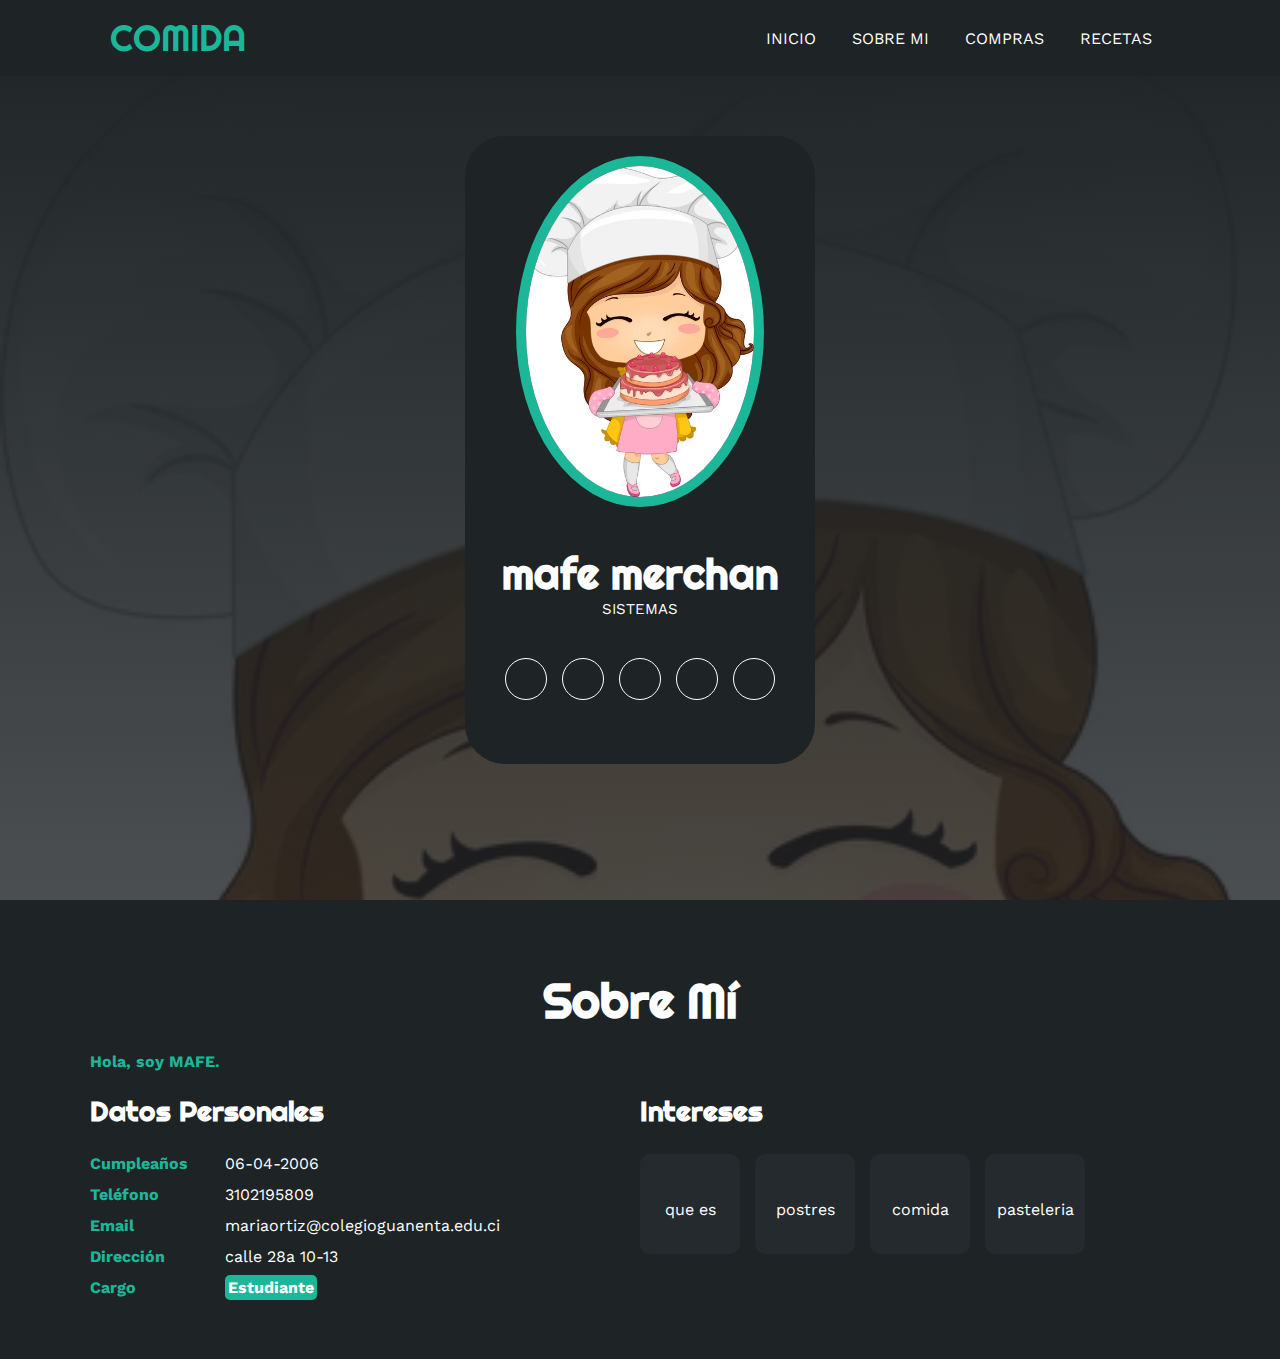
<file: index.html>
<!DOCTYPE html>
<html lang="es">
<head>
    <meta charset="UTF-8">
    <meta http-equiv="X-UA-Compatible" content="IE=edge">
    <meta name="viewport" content="width=device-width, initial-scale=1.0">
    <link rel="stylesheet" href="https://cdnjs.cloudflare.com/ajax/libs/font-awesome/6.1.2/css/all.min.css" integrity="sha512-1sCRPdkRXhBV2PBLUdRb4tMg1w2YPf37qatUFeS7zlBy7jJI8Lf4VHwWfZZfpXtYSLy85pkm9GaYVYMfw5BC1A==" crossorigin="anonymous" referrerpolicy="no-referrer" />
    <title>Portfolio</title>
    <link rel="stylesheet" href="./estilos.css">
</head>
<body>
    <!-- MENU ENCABEZADO -->
    <div class="contenedor-header">
        <header>
            <div class="logo">
                <a href="#">COMIDA</a>
            </div>
            <nav id="nav">
                <ul>
                    <li><a href="#inicio" onclick="seleccionar()">INICIO</a></li>
                    <li><a href="#sobremi" onclick="seleccionar()">SOBRE MI</a></li>
                    <li><a href="./ventas.html" onclick="seleccionar()">COMPRAS</a></li>
                    <li><a href="/2_archivo_ventas/ventas.html" onclick="seleccionar()">RECETAS</a>
                    </li>
                </ul>
            </nav>
            <div class="nav-responsive" onclick="mostrarOcultarMenu()">
                <i class="fa-solid fa-bars"></i>
            </div>
        </header>
    </div>

    <!-- SECCION INICIO -->
    <section id="inicio" class="inicio">
        <div class="contenido-banner">
            <div class="contenedor-img">
                <img src="./chef.jpg" alt="">
            </div>
            <h1>mafe merchan</h1>
            <h2>SISTEMAS</h2>
            <div class="redes">
                <a href="#"><i class="fa-brands fa-facebook-f"></i></a>
                <a href="#"><i class="fa-brands fa-twitter"></i></a>
                <a href="#"><i class="fa-brands fa-skype"></i></a>
                <a href="#"><i class="fa-brands fa-linkedin-in"></i></a>
                <a href="#"><i class="fa-solid fa-rss"></i></a>
            </div>
        </div>
    </section>

    <!-- SECCION SOBRE MI -->
    <section id="sobremi" class="sobremi">
        <div class="contenido-seccion">
            <h2>Sobre Mí</h2>
            <p><span>Hola, soy MAFE.</span> 
            <div class="fila">
                <!-- datos personales -->
                <div class="col">
                    <h3>Datos Personales</h3>
                    <ul>
                        <li>
                            <strong>Cumpleaños</strong>
                            06-04-2006
                        </li>
                        <li>
                            <strong>Teléfono</strong>
                            3102195809
                        </li>
                        <li>
                            <strong>Email</strong>
                            mariaortiz@colegioguanenta.edu.ci
                        </li>
                        <li>
                            <strong>Dirección</strong>
                            calle 28a 10-13
                        </li>
                        <li>
                            <strong>Cargo</strong>
                            <span>Estudiante</span>
                        </li>
                    </ul>
                </div>

                <!-- intereses -->
                <div class="col">
                    <h3>Intereses</h3>
                    <div class="contenedor-intereses">
                        <div class="interes">
                            <i class=""></i>
                            <span>que es</span>
                        </div>
                        <div class="interes">
                            <i class=""></i>
                            <span>postres</span>
                        </div>
                        <div class="interes">
                            <i class=""></i>
                            <span>comida</span>
                        </div>
                        <div class="interes">
                            <i class=""></i>
                            <span>pasteleria</span>
                       
                    </div>
                
            </button>
        </div>
    </section>
</file>
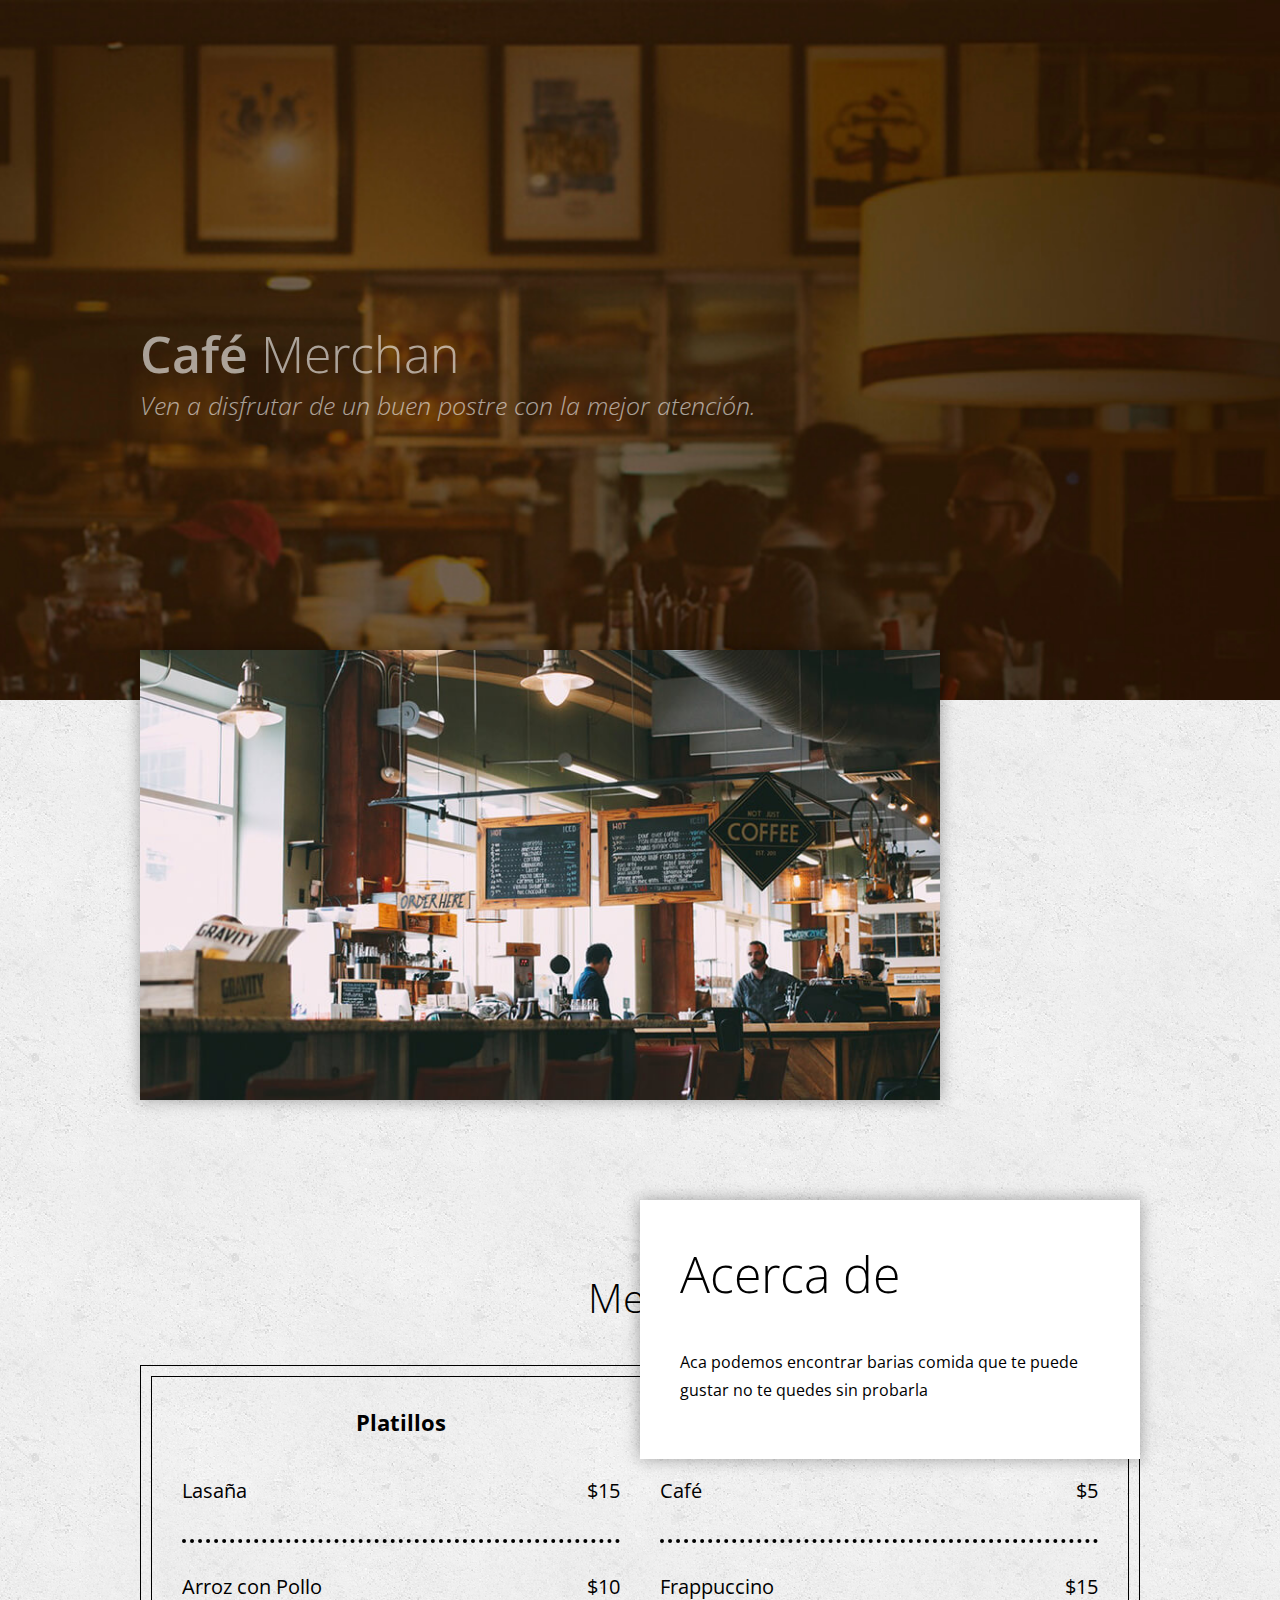
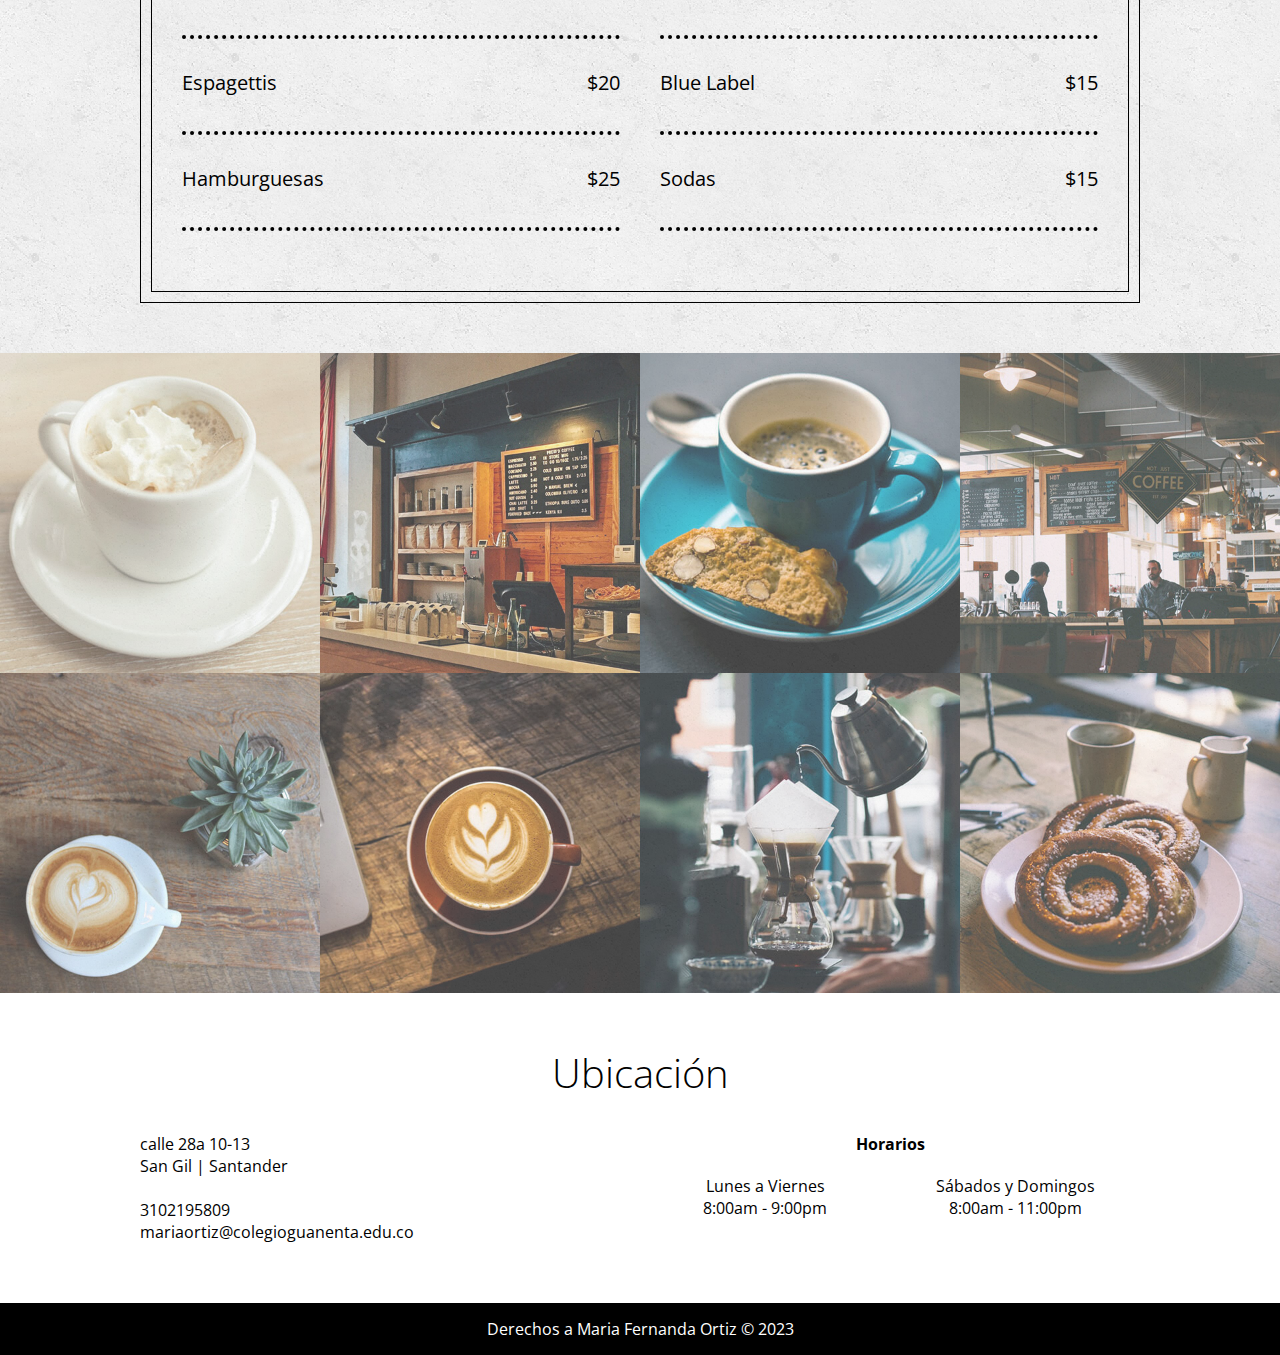
<file: cafeMerchan/index.html>
<!DOCTYPE html>
<html lang="es">
<head>
	<meta charset="UTF-8">
	<meta name="viewport" content="width=device-width, user-scalable=no,
	 initial-scale=1.0, maximum-scale=1.0, minimum-scale=1.0">
	<link href="https://fonts.googleapis.com/css?family=Open+Sans:300,300i,400,600,700" rel="stylesheet"> 
	<link rel="stylesheet" href="css/estilos.css">
	<title>Café Merchan</title>
</head>
<body>
	<header>
		<div class="contenedor">
			<nav class="menu">
				<a href="#" id="btn-acerca-de">Acerca de</a>
				<a href="#" id="btn-menu">Menú</a>
				<a href="#" id="btn-galeria">Galería</a>
				<a href="#" id="btn-ubicacion">Ubicación</a>
			</nav>

			<div class="textos">
				<h1 class="nombre">Café <span>Merchan</span></h1>
				<h3>Ven a disfrutar de un buen postre con la mejor atención.</h3>
			</div>
		</div>
	</header>

	<section class="main">
		<section class="acerca-de" id="acerca-de">
			<div class="contenedor">
				<div class="foto">
					<img src="img/acerca-de.jpg" alt="">
				</div>
				<article>
					<h3>Acerca de</h3>
					<p>Aca podemos encontrar barias comida que te puede gustar no te quedes sin probarla </p>
					
				</article>
			</div>
		</section>

		<section class="menu">
			<div class="contenedor">
				<h3 class="titulo" id="platillos">Menú</h3>
				<div class="contenedor-menu">
					<div class="contenedor-menu2">
						<article>
							<p class="categoria">Platillos</p>
							<div class="platillo">
								<p class="nombre">Lasaña</p>
								<p class="precio">$15</p>
								<p class="descripcion"></p>
							</div>
							<div class="platillo">
								<p class="nombre">Arroz con Pollo</p>
								<p class="precio">$10</p>
								<p class="descripcion">
							</div>
							<div class="platillo">
								<p class="nombre">Espagettis</p>
								<p class="precio">$20</p>
								<p class="descripcion"></p>
							</div>
							<div class="platillo">
								<p class="nombre">Hamburguesas</p>
								<p class="precio">$25</p>
								<p class="descripcion"></p>
							</div>
						</article>

						<article>
							<p class="categoria">Bebidas</p>
							<div class="platillo">
								<p class="nombre">Café </p>
								<p class="precio">$5</p>
								<p class="descripcion"></p>
							</div>
							<div class="platillo">
								<p class="nombre">Frappuccino</p>
								<p class="precio">$15</p>
								<p class="descripcion"></p>
							</div>
							<div class="platillo">
								<p class="nombre">Blue Label</p>
								<p class="precio">$15</p>
								<p class="descripcion"></p>
							</div>
							<div class="platillo">
								<p class="nombre">Sodas</p>
								<p class="precio">$15</p>
								<p class="descripcion"></p>
							</div>
						</article>
					</div>
				</div>
			</div>
		</section>

		<section class="galeria" id="galeria">
			<div class="foto">
				<img src="img/1.jpg" alt="">
			</div>
			<div class="foto">
				<img src="img/2.jpg" alt="">
			</div>
			<div class="foto">
				<img src="img/3.jpg" alt="">
			</div>
			<div class="foto">
				<img src="img/4.jpg" alt="">
			</div>
			<div class="foto">
				<img src="img/5.jpg" alt="">
			</div>
			<div class="foto">
				<img src="img/6.jpg" alt="">
			</div>
			<div class="foto">
				<img src="img/7.jpg" alt="">
			</div>
			<div class="foto">
				<img src="img/8.jpg" alt="">
			</div>
		</section>

		<section class="ubicacion" id="ubicacion">
			<div class="contenedor">
				<h3 class="titulo">Ubicación</h3>
				<div class="direccion">
					<p class="calle">calle 28a 10-13<br />San Gil | Santander</p><br>
					<p class="telefono">3102195809</p>
					<p class="correo">mariaortiz@colegioguanenta.edu.co</p>
				</div>

				<div class="horarios">
					<h4>Horarios</h4>
					<p class="entre-semana">Lunes a Viernes <br> 8:00am - 9:00pm</p>
					<p class="fin-semana">Sábados y Domingos <br> 8:00am - 11:00pm</p>
				</div>
			</div>
		</section>
	</section>

	<footer>
		<div class="contenedor">
			<div class="copyright">
				<p>Derechos a Maria Fernanda Ortiz &copy; 2023</p>
			</div>
		</div>
	</footer>

	<script src="js/jquery-3.1.1.min.js"></script>
	<script src="js/efectos.js"></script>
	<script src="js/parallax.js"></script>
</body>
</html>
</file>
<file: estilos.css>
@import url('https://fonts.googleapis.com/css2?family=Righteous&family=Work+Sans:wght@100;300;400;600;800&display=swap');
*{
    box-sizing: border-box;
    font-family: 'Work Sans';
    margin: 0;
    padding: 0;
}
html{
    /* me permite deslizar cuando hago clic en los links del menu */
    scroll-behavior: smooth;
}
/* MENU */
.contenedor-header{
    background: #1e2326;
    position: fixed;
    width: 100%;
    top: 0;
    left: 0;
    z-index: 99;
}
.contenedor-header header{
    max-width: 1100px;
    margin: auto;
    display: flex;
    justify-content: space-between;
    align-items: center;
    padding: 15px 20px;
}
.contenedor-header header .logo a{
    font-family: 'Righteous';
    font-size: 36px;
    color: #1CB698;
    text-decoration: none;
}
.contenedor-header header ul{
    display: flex;
    list-style: none;
}
.contenedor-header header nav ul li a{
    text-align: none;
    color: #fff;
    margin: 0 15px;
    padding: 3px;
    transition: .5s;
    text-decoration: none;
}
.contenedor-header header nav ul li a:hover{
    color: #1CB698;
}
.nav-responsive{
    background-color: #1CB698;
    color:#fff;
    padding: 5px 10px;
    border-radius: 5px;
    cursor: pointer;
    display: none;
}
/* SECCION I N I C I O */
.inicio{
    background: linear-gradient(to top, rgba(30,35,38,.8), rgba(30,35,38,1)),
    url(./chef.jpg);
    background-size: cover;
    height: 100vh;
    color: #fff;
    display: flex;
    align-items: center;
}
.inicio .contenido-banner{
    padding: 20px;
    background-color: #1e2326;
    max-width: 350px;
    margin: auto;
    text-align: center;
    border-radius: 40px;
}
.inicio .contenido-banner img{
    margin-top: 40px;
    border: 10px solid #1CB698;
    display: block;
    width: 80%;
    margin: auto;
    border-radius: 100%;
}
.inicio .contenido-banner h1{
    margin-top: 40px;
    font-size: 42px;
    font-family: 'Righteous';
}
.inicio .contenido-banner h2{
    font-size: 15px;
    font-weight: normal;
}
.inicio .contenido-banner .redes a{
    color: #fff;
    display: inline-block;
    text-decoration: none;
    border: 1px solid #fff;
    border-radius: 100%;
    width: 42px;
    height: 42px;
    line-height: 42px;
    margin: 40px 5px;
    font-size: 20px;
    transition: .3s;
}
.inicio .contenido-banner .redes a:hover{
    background-color: #1CB698;
}
.sobremi{
    background-color: #1e2326;
    color: #fff;
    padding: 50px 20px;
}
.sobremi .contenido-seccion{
    max-width: 1100px;
    margin: auto;
}
.sobremi h2{
    font-size: 48px;
    font-family: 'Righteous';
    text-align: center;
    padding: 20px 0;

}
.sobremi .contenido-seccion p{
    font: 18px;
    line-height: 22px;
    margin-bottom: 20px;
}
.sobremi .contenido-seccion p span{
    color: #1CB698;
    font-weight: bold;
}
.sobremi .fila{
    display: flex;
}
.sobremi .fila .col
{
    width: 50%;
}
.sobremi .fila .col h3{
    font-size: 28px;
    font-family: 'Righteous';
    margin-bottom: 25px;
}
.sobremi .fila .col ul{
    list-style: none;
}
.sobremi .fila .col ul li{
    margin: 12px 0;
}
.sobremi .fila .col ul li strong{
    display: inline-block;
    color: #1CB698;
    width: 130px;
}
.sobremi .fila .col ul li span{
    background-color: #1CB698;
    padding: 3px;
    font-weight: bold;
    border-radius: 5px;
}
.sobremi .fila .col .contenedor-intereses{
    display: flex;
    flex-wrap: wrap;
}
.sobremi .fila .col .contenedor-intereses .interes{
    width: 100px;
    height: 100px;
    background-color: #252A2E;
    border-radius: 10px;
    margin: 0 15px 15px 0;
    display: flex;
    flex-direction: column;
    align-items: center;
    justify-content: center;
    transition: .3s;
}.sobremi .fila .col .contenedor-intereses .interes:hover{
    background-color: #1CB698;
}
.sobremi .fila .col .contenedor-intereses .interes i{
    font-size: 30px;
    margin-bottom: 10px;
}
.sobremi button{
    cursor: pointer;
    background-color: transparent;
    border: 2px solid #fff;
    width: fit-content;
    display: block;
    margin: 20px auto;
    padding: 10px 22px;
    font-size: 16px;
    color: #fff;
    position: relative;
    z-index: 10;
}
.sobremi button .overlay{
    position: absolute;
    top: 0;
    left: 0;
    width: 0;
    height: 100%;
    background-color: #1CB698;
    z-index: -1;
    transition: 1s;
}
.sobremi button:hover .overlay{
    width: 100%;
}
/* SECCION S K I L L S */
.skills{
    background-color: #252A2E;
    color: #fff;
    padding: 50px 20px;
}
.skills .contenido-seccion{
    max-width: 1100px;
    margin: auto;
}
.skills h2{
    font-size: 48px;
    font-family: 'Righteous';
    text-align: center;
    padding: 20px 0;

}
.skills .fila{
    display: flex;
}
.skills .fila .col{
    width: 50%;
    padding: 0 20px;
}
.skills .fila .col h3{
    font-size: 28px;
    font-family: 'Righteous';
    margin-bottom: 25px;
}
.skills .skill > span{
    font-weight: bold;
    display: block;
    margin-bottom: 10px;
}
.skills .skill .barra-skill{
    height: 8px;
    width: 80%;
    background-color: #131517;
    position: relative;
    margin-bottom: 30px;
}
.skills .skill .progreso{
    background-color: #1CB698;
    position: absolute;
    top: 0;
    left: 0;
    height: 8px;
}
.skills .skill .barra-skill span{
    position: absolute;
    height: 40px;
    width: 40px;
    background-color: #1CB698;
    border-radius: 50px;
    line-height: 40px;
    text-align: center;
    top: -17px;
    right: -15px;
    font-size: 14px;
}
/* Estas clases se agregaran dinamicamente mediante javascript */
.skills .skill .javascript{
    width: 0%;
    animation: 2s javascript forwards;
}
@keyframes javascript {
    0%{width: 0%;}
    100%{width: 75%;}
}

.skills .skill .htmlcss{
    width: 0%;
    animation: 2s htmlcss forwards;
}
@keyframes htmlcss {
    0%{width: 0%;}
    100%{width: 89%;}
}

.skills .skill .photoshop{
    width: 0%;
    animation: 2s photoshop forwards;
}
@keyframes photoshop {
    0%{width: 0%;}
    100%{width: 95%;}
}

.skills .skill .wordpress{
    width: 0%;
    animation: 2s wordpress forwards;
}
@keyframes wordpress {
    0%{width: 0%;}
    100%{width: 81%;}
}

.skills .skill .drupal{
    width: 0%;
    animation: 2s drupal forwards;
}
@keyframes drupal {
    0%{width: 0%;}
    100%{width: 55%;}
}

.skills .skill .comunicacion{
    width: 0%;
    animation: 2s comunicacion forwards;
}
@keyframes comunicacion {
    0%{width: 0%;}
    100%{width: 80%;}
}

.skills .skill .trabajo{
    width: 0%;
    animation: 2s trabajo forwards;
}
@keyframes trabajo {
    0%{width: 0%;}
    100%{width: 70%;}
}

.skills .skill .creatividad{
    width: 0%;
    animation: 2s creatividad forwards;
}
@keyframes creatividad {
    0%{width: 0%;}
    100%{width: 99%;}
}

.skills .skill .dedicacion{
    width: 0%;
    animation: 2s dedicacion forwards;
}
@keyframes dedicacion {
    0%{width: 0%;}
    100%{width: 65%;}
}

.skills .skill .proyect{
    width: 0%;
    animation: 2s proyect forwards;
}
@keyframes proyect {
    0%{width: 0%;}
    100%{width: 94%;}
}
/* SECCION CURRICULUM */
.curriculum{
    background-color: #1e2326;
    color: #fff;
    padding: 50px 20px;
}
.curriculum .contenido-seccion{
    max-width: 1100px;
    margin: auto;
}
.curriculum h2{
    font-size: 48px;
    font-family: 'Righteous';
    text-align: center;
    padding: 20px 0;

}
.curriculum .fila{
    display: flex;
    justify-content: space-between;
}
.curriculum .fila .col{
    width: 49%;
    padding: 0 20px;
}
.curriculum .fila .col h3{
    font-size: 28px;
    font-family: 'Righteous';
    margin-bottom: 25px;
}
.curriculum .fila .izquierda{
    border-right: 2px solid #252A2E;
}
.curriculum .fila .derecha{
    border-left: 2px solid #252A2E;
}
.curriculum .fila .item{
    padding: 25px;
    margin-bottom: 30px;
    background-color: #252A2E;
    position: relative;
}
.curriculum .fila .item h4{
    font-size: 20px;
    margin-bottom: 10px;
}
.curriculum .fila .item .casa{
    color: #1CB698;
    font-size: 22px;
    font-weight: bold;
    display: block;
}
.curriculum .fila .item .fecha{
    display: block;
    color: #1CB698;
    margin-bottom: 10px;
}
.curriculum .fila .item p{
    line-height: 24px;
}
.curriculum .fila .izq{
    border-right: 2px solid #1CB698;
    margin-right: 20px;
}
.curriculum .fila .der{
    border-left: 2px solid #1CB698;
    margin-left: 20px;
}
.curriculum .fila .item .conectori{
    height: 2px;
    background-color: #1CB698;
    width: 47px;
    position: absolute;
    top: 50%;
    right: -47px;
    z-index: 5;
}
.curriculum .fila .item .conectori .circuloi{
    display: block;
    height: 10px;
    width: 10px;
    border-radius: 50%;
    background-color: #1CB698;
    float: right;
    position: relative;
    bottom: 4px;
}
.curriculum .fila .item .conectord{
    height: 2px;
    background-color: #1CB698;
    width: 47px;
    position: absolute;
    top: 50%;
    left: -47px;
    z-index: 5;
}
.curriculum .fila .item .conectord .circulod{
    display: block;
    height: 10px;
    width: 10px;
    border-radius: 50%;
    background-color: #1CB698;
    float: left;
    position: relative;
    bottom: 4px;
}
/* SECCION PORTFOLIO */
.portfolio{
    background-color: #252A2E;
    color: #fff;
    padding: 50px 20px;
}
.portfolio .contenido-seccion{
    max-width: 1100px;
    margin: auto;
}
.portfolio h2{
    font-size: 48px;
    font-family: 'Righteous';
    text-align: center;
    padding: 20px 0;
}
.portfolio .galeria{
    display: flex;
    flex-wrap: wrap;
    justify-content: space-around;
}
.portfolio .galeria .proyecto{
    position: relative;
    max-width: 340px;
    height: fit-content;
    margin: 10px;
    cursor: pointer;
}
.portfolio .galeria .proyecto img{
    width: 100%;
    display: block;
}
.portfolio .galeria .proyecto .overlay{
    position: absolute;
    top: 0;
    width: 100%;
    height: 100%;
    text-align: center;
    background: linear-gradient(rgba(28,182,152,.8), rgba(28,182,152,.8));
    display: flex;
    flex-direction: column;
    justify-content: center;
    transition: 1s;
    font-size: 18px;
    letter-spacing: 3px;
    opacity: 0;
}
.portfolio .galeria .proyecto .overlay h3{
    margin-bottom: 20px;
    transition: 1s;
}
.portfolio .galeria .proyecto .overlay:hover{
    opacity: 1;
}
.portfolio .galeria .proyecto .overlay:hover h3{
    margin-bottom: 0px;
}
/* SECCION CONTACTO */
.contacto{
    background-image: url(img/contact_bg.png);
    background-color: #1e2326;
    color: #fff;
    padding: 50px 0;
}
.contacto .contenido-seccion{
    max-width: 1100px;
    margin: auto;
}
.contacto h2{
    font-size: 48px;
    font-family: 'Righteous';
    text-align: center;
    padding: 20px 0;
}
.contacto .fila{
    display: flex;
}
.contacto .col{
    width: 50%;
    padding: 10px;
    position: relative;
}
.contacto .col input, .contacto .col textarea{
    display: block;
    width: 100%;
    padding: 18px;
    border: none;
    margin-bottom: 20px;
    background-color: #252A2E;
    color: #fff;
    font-size: 18px;
}
.contacto button{
    cursor: pointer;
    background-color: transparent;
    border: 2px solid #fff;
    width: fit-content;
    display: block;
    margin: 20px auto;
    padding: 10px 22px;
    font-size: 16px;
    color: #fff;
    position: relative;
    z-index: 10;
}
.contacto button .overlay{
    position: absolute;
    top: 0;
    left: 0;
    width: 0;
    height: 100%;
    background-color: #1CB698;
    z-index: -1;
    transition: 1s;
}
.contacto button:hover .overlay{
    width: 100%;
}
.contacto .col img{
    width: 100%;
}
.contacto .col .info{
    position: absolute;
    top: 40%;
    background-color: #252A2E;
    padding: 20px;
    max-swidth: 350px;
    left: 50%;
    transform: translate(-50%, -50%);
}
.contacto .col .info ul{
    list-style: none;
}
.contacto .col .info ul li{
    margin-bottom: 20px;
}
.contacto .col .info ul li i{
    color: #1CB698;
    display: inline-block;
    margin-right: 20px;
}
footer{
    background-color: #252A2E;
    color: #fff;
    padding: 50px 0 30px 0;
    text-align: center;
    position: relative;
    width: 100%;
}
footer .redes{
    margin-bottom: 20px;
}
footer .redes a{
    color: #fff;
    display: inline-block;
    text-decoration: none;
    border: 1px solid #fff;
    border-radius: 100%;
    width: 42px;
    height: 42px;
    line-height: 42px;
    margin: 40px 5px;
    font-size: 20px;
    transition: .3s;
}
footer .arriba{
    display: block;
    width: 50px;
    height: 50px;
    background-color: #1CB698;
    color: #fff;
    position: absolute;
    left: 50%;
    transform: translateX(-50%);
    top: -25px;
    border-radius: 50%;
    line-height: 50px;
    font-size: 18px;
}
/* SECCION RESPONSIVE */
@media screen and (max-width:980px){
    nav{
        display: none;
    }
    .nav-responsive{
        display: block;
    }
    nav.responsive{
        display: block;
        position: absolute;
        right: 0;
        top: 75px;
        background-color: #252A2E;
        width: 180px;
    }
    nav.responsive ul{
        display: block !important;
    }
    nav.responsive ul li{
        border-bottom: 1px solid #fff;
        padding: 10px 0;
    }
}
@media screen and (max-width:700px){
    .sobremi .fila{
        display: block;
    }
    .sobremi .fila .col{
        width: fit-content;
    }

    .skills .fila{
        display: block;
    }
    .skills .fila .col{
        width: 100%;
    }
    .skills .fila .col .barra-skill{
        width: 100%;
    }

    .curriculum .fila{
        display: block;
    }
    .curriculum .fila .col{
        width: 90%;
    }
    .curriculum .fila .derecha{
        margin-left: 20px;
    }

    .portfolio .galeria{
        display: block;
        width: 100%;
    }
    .portfolio .galeria .proyecto{
        max-width: 100%;
    }
    .portfolio .galeria .proyecto img{
        width: 100%;
    }
    .contacto .fila{
        display: block;
    }
    .contacto .fila .col{
        width: 100%;
    }
}
</file>
<file: cafeMerchan/css/estilos.css>
* {
	margin: 0;
	padding: 0;
	-webkit-box-sizing: border-box;
	-moz-box-sizing: border-box;
	box-sizing: border-box;
}

body {
	font-family: "Open Sans", Arial, Sans-serif;
	font-size: 16px;
}

.contenedor {
	width: 90%;
	max-width: 1000px;
	margin: auto;
	overflow: hidden;
}

/* ----- ----- HEADER ----- ----- */

header {
	width: 100%;
	background: url('../img/bg.jpg') #281a0c;
	background-size:cover;
	background-attachment: fixed;
	background-position: center 0;
}

header .contenedor {
	position: relative;
	height: 700px;
}

header .menu {
	width: 100%;
	text-align: right;
}

header .menu a {
	color: #fff;
	font-size: 20px;
	font-weight: 300;
	display: inline-block;
	margin: 40px 20px;
	text-decoration: none;
	position: relative;
}

header .menu a:hover {
	text-decoration: underline;
}

header .textos {
	width: 100%;
	color: #fff;
	position: absolute;
	top: 50%;
	margin-top:-52px;
}

header .textos .nombre {
	font-size: 50px;
	font-weight: 600;
}

header .textos .nombre span {
	font-weight: 300;
}

header .textos h3 {
	font-weight: 300;
	font-size: 25px;
	font-style: italic;
}

/* ----- ----- MAIN ----- ----- */
.main {
	background: url('../img/bg-textura.png');
	background-repeat: repeat;
}

.main .acerca-de .contenedor {
	overflow: visible;
	position: relative;
}

.main .acerca-de .foto {
	width: 80%;
	position: absolute;
	left: 0;
	top:-50px;
	z-index: 0;
	box-shadow: 0px 0px 15px rgba(0,0,0,.35);
}

.main .acerca-de .foto img {
	vertical-align: top;
	width: 100%;
}

.main .acerca-de article {
	background: #fff;
	padding: 40px;
	width: 50%;
	position: relative;
	top:500px;
	z-index: 1;
	float: right;
	box-shadow: 0px 0px 15px rgba(0,0,0,.35);
}

.main .acerca-de article h3 {
	font-size: 50px;
	font-weight: 300;
	margin-bottom: 40px;
}

.main .acerca-de article p{
	line-height: 28px;
	margin-bottom: 15px;
}

.main .menu {
	padding-top: 570px;
	margin-bottom: 50px;
}

.main .menu .titulo {
	font-size: 40px;
	font-weight: 300;
	text-align: center;
	margin-bottom: 40px;
}

.main .menu .contenedor-menu,
.main .menu .contenedor-menu2 {
	border:1px solid #000;
	background: transparent;
	padding: 10px;
	overflow: hidden;
}

.main .menu article {
	width: 50%;
	float: left;
	padding: 20px;
}

.main .menu .categoria {
	font-size: 22px;
	font-weight: 700;
	margin-bottom: 40px;
	text-align: center;
}

.main .menu .platillo {
	margin-bottom: 30px;
	padding-bottom: 20px;
	border-bottom:4px dotted #000;
	overflow: hidden;
}

.main .menu .nombre {
	font-size: 20px;
	margin-bottom: 15px;
	float: left;
}

.main .menu .precio {
	font-size: 20px;
	margin-bottom: 15px;
	float: right;
}

.main .menu .descripcion {
	font-size: 16px;
	color: #676767;
	clear: both;
}

.main .galeria {
	overflow: hidden;
}

.main .galeria .foto {
	width: 25%;
	float: left;
}

.main .galeria .foto img {
	width: 100%;
	vertical-align: top;
	opacity: .7;
}

.main .galeria .foto img:hover {
	opacity: 1;
	-webkit-transition: all .3s ease;
	-o-transition: all .3s ease;
	transition: all .3s ease;
}

.main .ubicacion {
	background: #fff;
	padding: 60px 0;
	overflow: hidden;
}

.main .ubicacion .titulo {
	text-align: center;
	font-size: 40px;
	line-height: 40px;
	font-weight: 300;
	margin-bottom: 40px;
}

.main .ubicacion .direccion {
	float: left;
	width: 50%;
	text-align: left;
}

.main .ubicacion .horarios {
	float: right;
	width: 50%;
	text-align: right;
	overflow: hidden;
}

.main .ubicacion .direcion .calle {
	margin-bottom: 15px;
}

.main .ubicacion .horarios h4 {
	text-align: center;
	margin-bottom: 20px;
}

.main .ubicacion .horarios .entre-semana,
.main .ubicacion .horarios .fin-semana {
	width: 50%;
	float: left;
	text-align: center;
}

.main .mapa {
	width: 100%;
	overflow: hidden;
}

.main .mapa iframe {
	width: 100%;
	max-height: 600px;
}

/* ----- ----- FOOTER ----- ----- */
footer {
	background: #000;
}

footer .copyright {
	text-align: center;
	padding: 15px 0;
	color: #fff;
}

/* ----- ----- MEDIA QUERIES ----- ----- */
@media screen and (max-width: 800px) {
	header .contenedor {
		position: static;
		height: auto;
	}

	header .textos {
		position: static;
		margin: 100px 0;
	}

	header .menu {
		text-align: center;
	}

	header .menu a {
		margin: 10px 20px;
	}

	header .textos .nombre {
		font-size: 30px;
	}

	header .textos h3 {
		font-size: 18px;
	}

	.main .acerca-de .foto {
		width: 100%;
		position: relative;
	}

	.main .acerca-de article {
		position: relative;
		width: 100%;
		top:-50px;
		transform:translate(0px, 0);
	}

	.main .menu {
		padding-top: 300px;
	}

	.main .menu article {
		width: 100%;
	}

	.main .galeria .foto {
		width: 50%;
	}

	.main .mapa {
		width: 80%;
		margin: auto;
	}
}

@media screen and (max-width: 400px) {
	.main .acerca-de article h3 {
		font-size: 34px;
		margin-bottom: 10px;
	}

	.main .menu article .nombre,
	.main .menu article .precio {
		font-size: 16px;
		line-height: 16px;
	}

	.main .ubicacion .direccion {
		margin-bottom: 15px;
	}

	.main .ubicacion .direccion, 
	.main .ubicacion .horarios {
		width: 100%;
		text-align: center;
	}
}
</file>
